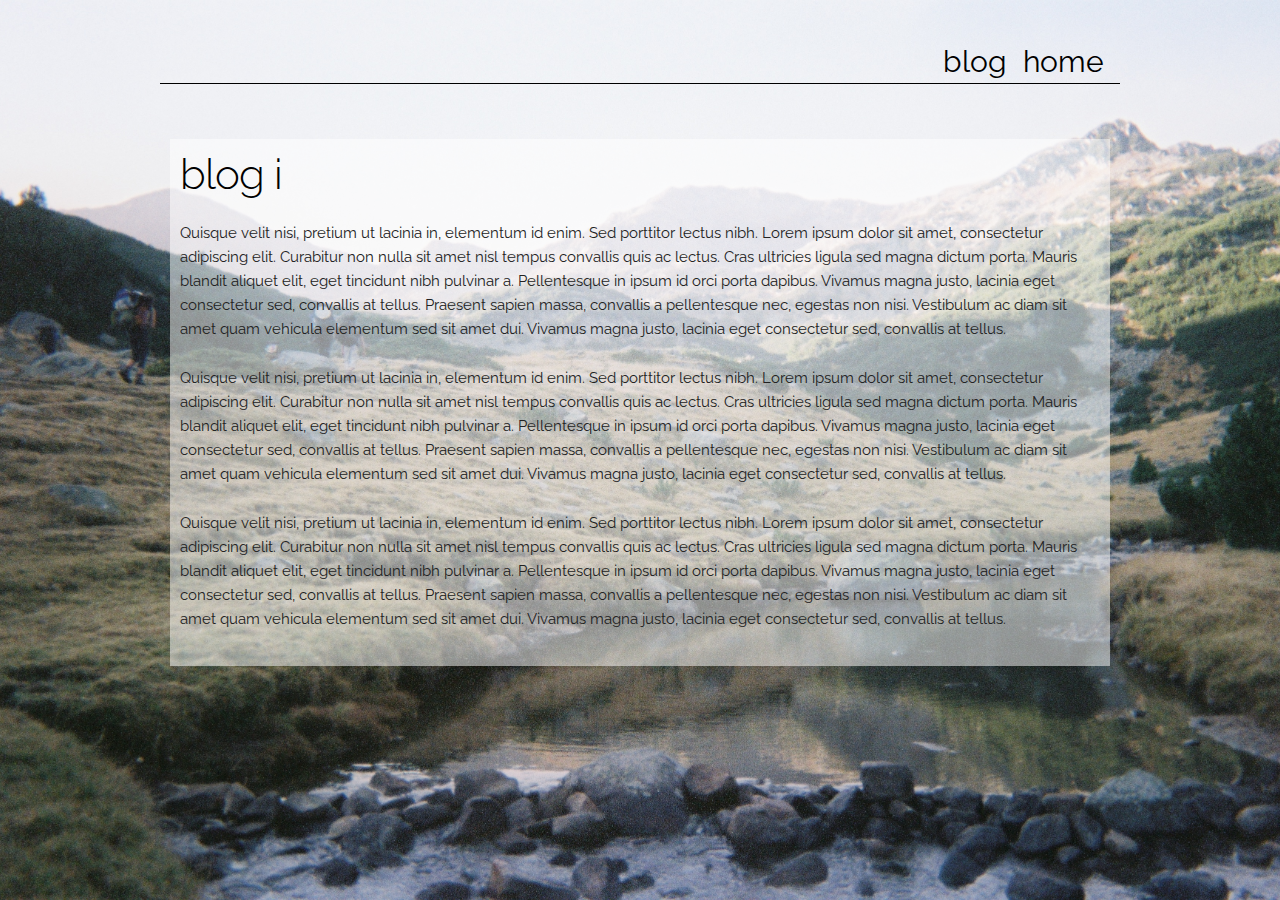
<file: blog/blog-template.html>
<!DOCTYPE html>
<html lang="en">
<head>

  <!-- Basic Page Needs
  –––––––––––––––––––––––––––––––––––––––––––––––––– -->
  <meta charset="utf-8">
  <title>blog</title>
  <meta name="description" content="">
  <meta name="author" content="">

  <!-- Mobile Specific Metas
  –––––––––––––––––––––––––––––––––––––––––––––––––– -->
  <meta name="viewport" content="width=device-width, initial-scale=1">

  <!-- FONT
  –––––––––––––––––––––––––––––––––––––––––––––––––– -->
  <link href="//fonts.googleapis.com/css?family=Raleway:400,300,600" rel="stylesheet" type="text/css">

  <!-- CSS
  –––––––––––––––––––––––––––––––––––––––––––––––––– -->
  <link rel="stylesheet" href="../styles/main.css">
  <link rel="stylesheet" href="../styles/normalize.css">
  <link rel="stylesheet" href="../styles/skeleton.css">


  <!-- Favicon
  –––––––––––––––––––––––––––––––––––––––––––––––––– -->
  <link rel="icon" type="image/png" href="images/favicon.png">

</head>
<body>

  <!-- Primary Page Layout
  –––––––––––––––––––––––––––––––––––––––––––––––––– -->
  <div class="container">
    <div class="row">
      <div class="four.column">
        <ul class="navlist">
          <li><a class="navlink" href="https://rivercrthrs.github.io/">home</a></li>
          <div class="dropdown">
            <li><a id="blogdrop" href="#">blog</a>
              <ul class="dropdown-menu">
                <li><a href="https://rivercrthrs.github.io/blog/c1-reflection-blog.html">experience vs entertainment</a></li>
                <li><a href="https://rivercrthrs.github.io/blog/c1-time-and-habits-blog.html">time + habits + motivation</a></li>
                <li><a href="https://rivercrthrs.github.io/blog/c2-emotional-intelligence.html">emotional intelligence</a></li>
                <li><a href="https://rivercrthrs.github.io/blog/t2-html-css-dom-pt1.html">html + css + dom</a></li>
                <li><a href="https://rivercrthrs.github.io/blog/t2-html-css-dom-pt2.html">grid + responsive webpages</a></li>
                <li><a href="https://rivercrthrs.github.io/blog/t3-design-to-web-blog.html">design + wireframes</a></li>
                <li><a href="https://rivercrthrs.github.io/blog/c3-meditation-process.html">meditation</a></li>
              </ul>
            </li>
          </div>

        </ul>
      </div>
    </div>
  </div>
    <!-- blog
    –––––––––––––––––––––––––––––––––––––––––––––––––– -->
    <div class="container">
        <dif class="ten.column">
        <div class="blog">
          <h2 class="bloghead">blog i</h2>
          <p class="blogtext">Quisque velit nisi, pretium ut lacinia in, elementum id enim. Sed porttitor lectus nibh. Lorem ipsum dolor sit amet, consectetur adipiscing elit. Curabitur non nulla sit amet nisl tempus convallis quis ac lectus. Cras ultricies ligula sed magna dictum porta. Mauris blandit aliquet elit, eget tincidunt nibh pulvinar a. Pellentesque in ipsum id orci porta dapibus. Vivamus magna justo, lacinia eget consectetur sed, convallis at tellus. Praesent sapien massa, convallis a pellentesque nec, egestas non nisi. Vestibulum ac diam sit amet quam vehicula elementum sed sit amet dui. Vivamus magna justo, lacinia eget consectetur sed, convallis at tellus.</p>
          <p class="blogtext">Quisque velit nisi, pretium ut lacinia in, elementum id enim. Sed porttitor lectus nibh. Lorem ipsum dolor sit amet, consectetur adipiscing elit. Curabitur non nulla sit amet nisl tempus convallis quis ac lectus. Cras ultricies ligula sed magna dictum porta. Mauris blandit aliquet elit, eget tincidunt nibh pulvinar a. Pellentesque in ipsum id orci porta dapibus. Vivamus magna justo, lacinia eget consectetur sed, convallis at tellus. Praesent sapien massa, convallis a pellentesque nec, egestas non nisi. Vestibulum ac diam sit amet quam vehicula elementum sed sit amet dui. Vivamus magna justo, lacinia eget consectetur sed, convallis at tellus.</p>
          <p class="blogtext">Quisque velit nisi, pretium ut lacinia in, elementum id enim. Sed porttitor lectus nibh. Lorem ipsum dolor sit amet, consectetur adipiscing elit. Curabitur non nulla sit amet nisl tempus convallis quis ac lectus. Cras ultricies ligula sed magna dictum porta. Mauris blandit aliquet elit, eget tincidunt nibh pulvinar a. Pellentesque in ipsum id orci porta dapibus. Vivamus magna justo, lacinia eget consectetur sed, convallis at tellus. Praesent sapien massa, convallis a pellentesque nec, egestas non nisi. Vestibulum ac diam sit amet quam vehicula elementum sed sit amet dui. Vivamus magna justo, lacinia eget consectetur sed, convallis at tellus.</p>

      </div>
    </div>

    <!-- End Document
    –––––––––––––––––––––––––––––––––––––––––––––––––– -->
  </body>
  </html>
</file>
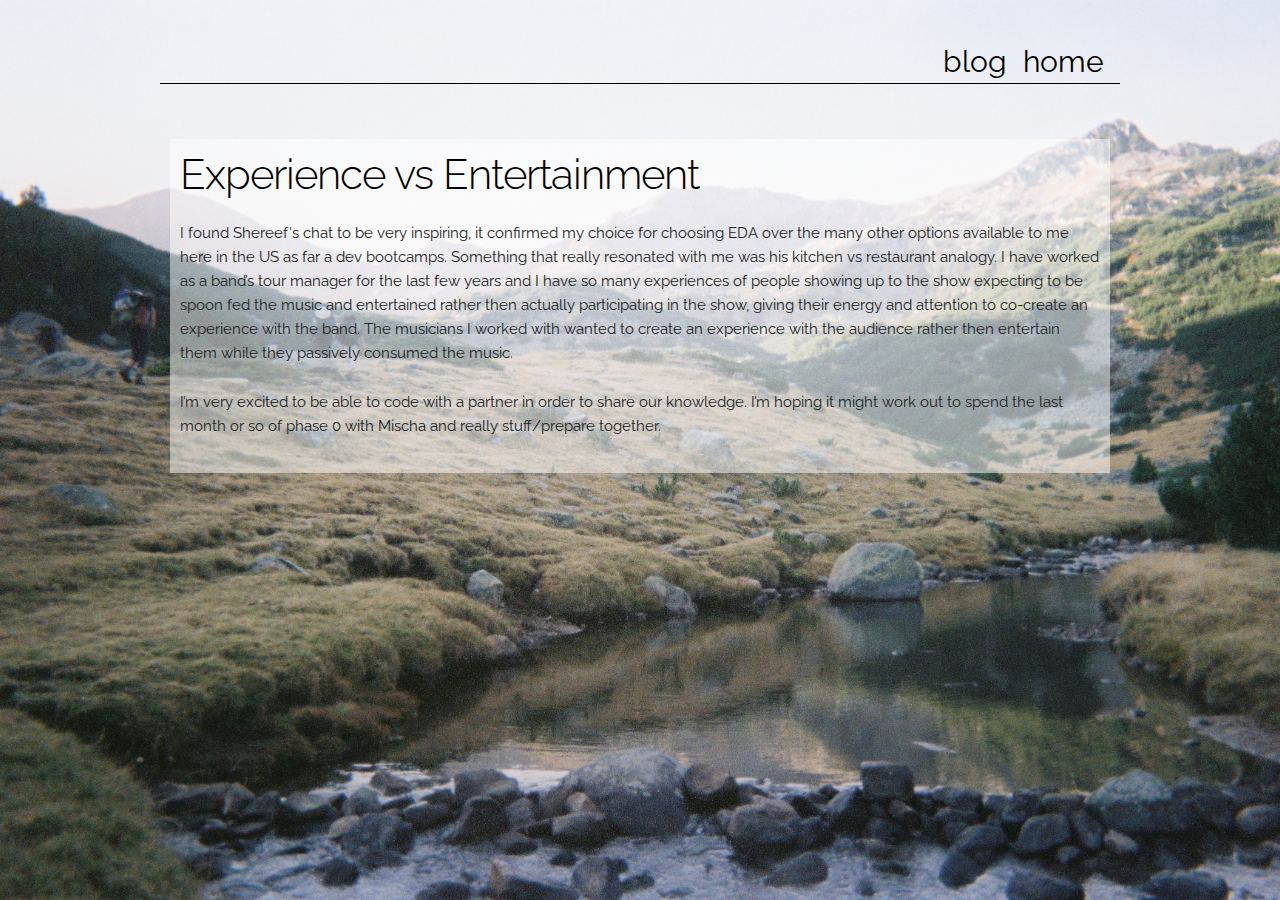
<file: blog/c1-reflection-blog.html>
<!DOCTYPE html>
<html lang="en">
<head>

  <!-- Basic Page Needs
  –––––––––––––––––––––––––––––––––––––––––––––––––– -->
  <meta charset="utf-8">
  <title>Experience vs Entertainment</title>
  <meta name="description" content="">
  <meta name="author" content="">

  <!-- Mobile Specific Metas
  –––––––––––––––––––––––––––––––––––––––––––––––––– -->
  <meta name="viewport" content="width=device-width, initial-scale=1">

  <!-- FONT
  –––––––––––––––––––––––––––––––––––––––––––––––––– -->
  <link href="//fonts.googleapis.com/css?family=Raleway:400,300,600" rel="stylesheet" type="text/css">

  <!-- CSS
  –––––––––––––––––––––––––––––––––––––––––––––––––– -->
  <link rel="stylesheet" href="../styles/main.css">
  <link rel="stylesheet" href="../styles/normalize.css">
  <link rel="stylesheet" href="../styles/skeleton.css">


  <!-- Favicon
  –––––––––––––––––––––––––––––––––––––––––––––––––– -->
  <link rel="icon" type="image/png" href="images/favicon.png">

</head>
<body>

  <!-- Primary Page Layout
  –––––––––––––––––––––––––––––––––––––––––––––––––– -->
  <div class="container">
    <div class="row">
      <div class="four.column">
        <ul class="navlist">
          <li><a class="navlink" href="https://rivercrthrs.github.io/">home</a></li>
          <div class="dropdown">
            <li><a id="blogdrop" href="#">blog</a>
              <ul class="dropdown-menu">
                <li><a href="https://rivercrthrs.github.io/blog/c1-reflection-blog.html">experience vs entertainment</a></li>
                <li><a href="https://rivercrthrs.github.io/blog/c1-time-and-habits-blog.html">time + habits + motivation</a></li>
                <li><a href="https://rivercrthrs.github.io/blog/c2-emotional-intelligence.html">emotional intelligence</a></li>
                <li><a href="https://rivercrthrs.github.io/blog/t2-html-css-dom-pt1.html">html + css + dom</a></li>
                <li><a href="https://rivercrthrs.github.io/blog/t2-html-css-dom-pt2.html">grid + responsive webpages</a></li>
              </ul>
            </li>
          </div>

        </ul>
      </div>
    </div>
  </div>
    <!-- blog
    –––––––––––––––––––––––––––––––––––––––––––––––––– -->
    <div class="container">
        <dif class="ten.column">
        <div class="blog">
          <h2 class="bloghead">Experience vs Entertainment</h2>
          <p>I found Shereef's chat to be very inspiring, it confirmed my choice for choosing EDA over the many other options available to me here in the US as far a dev bootcamps. Something that really resonated with me was his kitchen vs restaurant analogy. I have worked as a band’s tour manager for the last few years and I have so many experiences of people showing up to the show expecting to be spoon fed the music and entertained rather then actually participating in the show, giving their energy and attention to co-create an experience with the band. The musicians I worked with wanted to create an experience with the audience rather then entertain them while they passively consumed the music.</p>
          <p>I’m very excited to be able to code with a partner in order to share our knowledge. I’m hoping it might work out to spend the last month or so of phase 0 with Mischa and really stuff/prepare together.</p>
      </div>
    </div>

    <!-- End Document
    –––––––––––––––––––––––––––––––––––––––––––––––––– -->
  </body>
  </html>
</file>
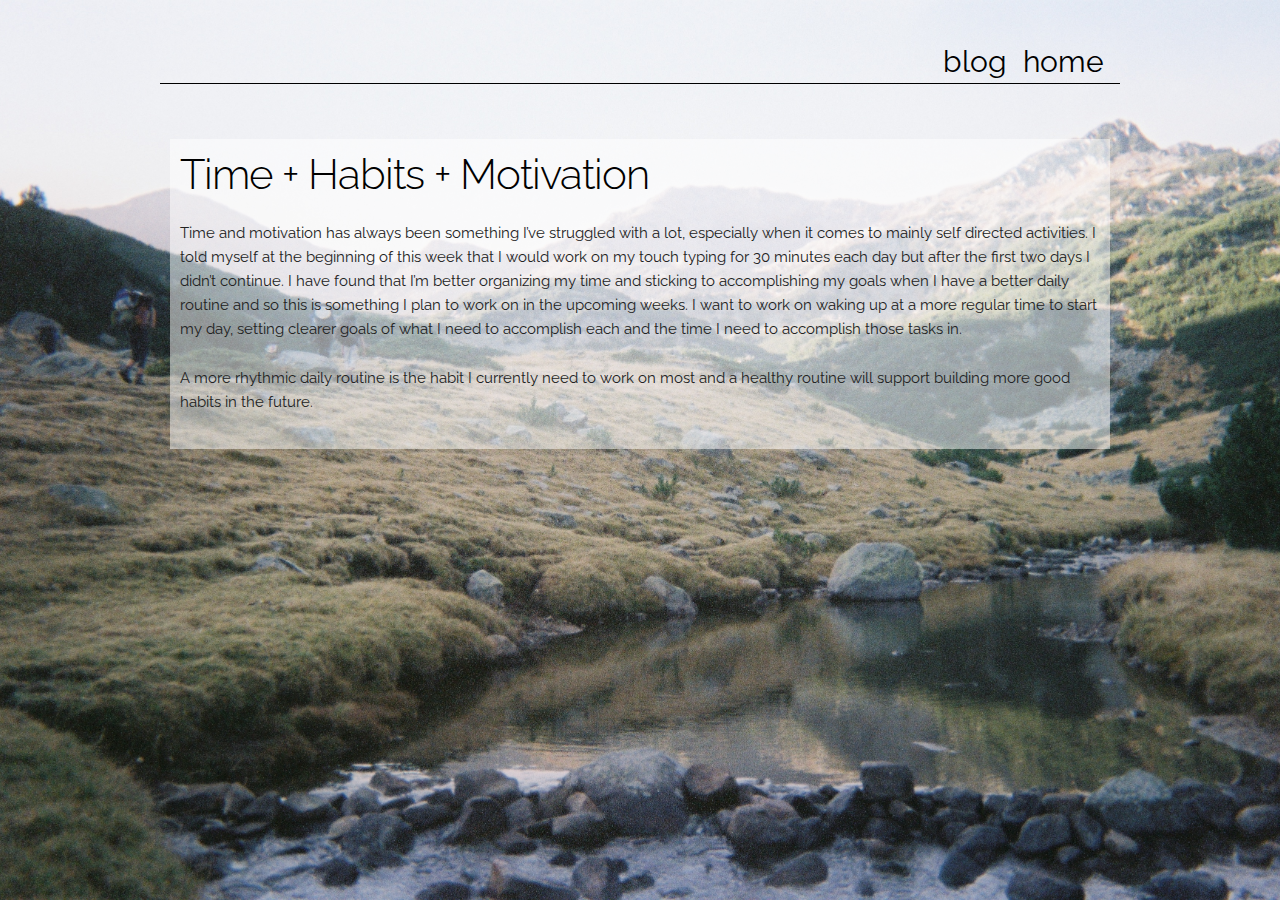
<file: blog/c1-time-and-habits-blog.html>
<!DOCTYPE html>
<html lang="en">
<head>

  <!-- Basic Page Needs
  –––––––––––––––––––––––––––––––––––––––––––––––––– -->
  <meta charset="utf-8">
  <title>Time + Habits + Motivation</title>
  <meta name="description" content="">
  <meta name="author" content="">

  <!-- Mobile Specific Metas
  –––––––––––––––––––––––––––––––––––––––––––––––––– -->
  <meta name="viewport" content="width=device-width, initial-scale=1">

  <!-- FONT
  –––––––––––––––––––––––––––––––––––––––––––––––––– -->
  <link href="//fonts.googleapis.com/css?family=Raleway:400,300,600" rel="stylesheet" type="text/css">

  <!-- CSS
  –––––––––––––––––––––––––––––––––––––––––––––––––– -->
  <link rel="stylesheet" href="../styles/main.css">
  <link rel="stylesheet" href="../styles/normalize.css">
  <link rel="stylesheet" href="../styles/skeleton.css">


  <!-- Favicon
  –––––––––––––––––––––––––––––––––––––––––––––––––– -->
  <link rel="icon" type="image/png" href="images/favicon.png">

</head>
<body>

  <!-- Primary Page Layout
  –––––––––––––––––––––––––––––––––––––––––––––––––– -->
  <div class="container">
    <div class="row">
      <div class="four.column">
        <ul class="navlist">
          <li><a class="navlink" href="https://rivercrthrs.github.io/">home</a></li>
          <div class="dropdown">
            <li><a id="blogdrop" href="#">blog</a>
              <ul class="dropdown-menu">
                <li><a href="https://rivercrthrs.github.io/blog/c1-reflection-blog.html">experience vs entertainment</a></li>
                <li><a href="https://rivercrthrs.github.io/blog/c1-time-and-habits-blog.html">time + habits + motivation</a></li>
                <li><a href="https://rivercrthrs.github.io/blog/c2-emotional-intelligence.html">emotional intelligence</a></li>
                <li><a href="https://rivercrthrs.github.io/blog/t2-html-css-dom-pt1.html">html + css + dom</a></li>
                <li><a href="https://rivercrthrs.github.io/blog/t2-html-css-dom-pt2.html">grid + responsive webpages</a></li>
              </ul>
            </li>
          </div>

        </ul>
      </div>
    </div>
  </div>
    <!-- blog
    –––––––––––––––––––––––––––––––––––––––––––––––––– -->
    <div class="container">
        <dif class="ten.column">
        <div class="blog">
          <h2 class="bloghead">Time + Habits + Motivation</h2>
          <p>Time and motivation has always been something I’ve struggled with a lot, especially when it comes to mainly self directed activities. I told myself at the beginning of this week that I would work on my touch typing for 30 minutes each day but after the first two days I didn’t continue. I have found that I’m better organizing my time and sticking to accomplishing my goals when I have a better daily routine and so this is something I plan to work on in the upcoming weeks. I want to work on waking up at a more regular time to start my day, setting clearer goals of what I need to accomplish each and the time I need to accomplish those tasks in. </p>
          <p>A more rhythmic daily routine is the habit I currently need to work on most and a healthy routine will support building more good habits in the future. </p>

      </div>
    </div>

    <!-- End Document
    –––––––––––––––––––––––––––––––––––––––––––––––––– -->
  </body>
  </html>
</file>
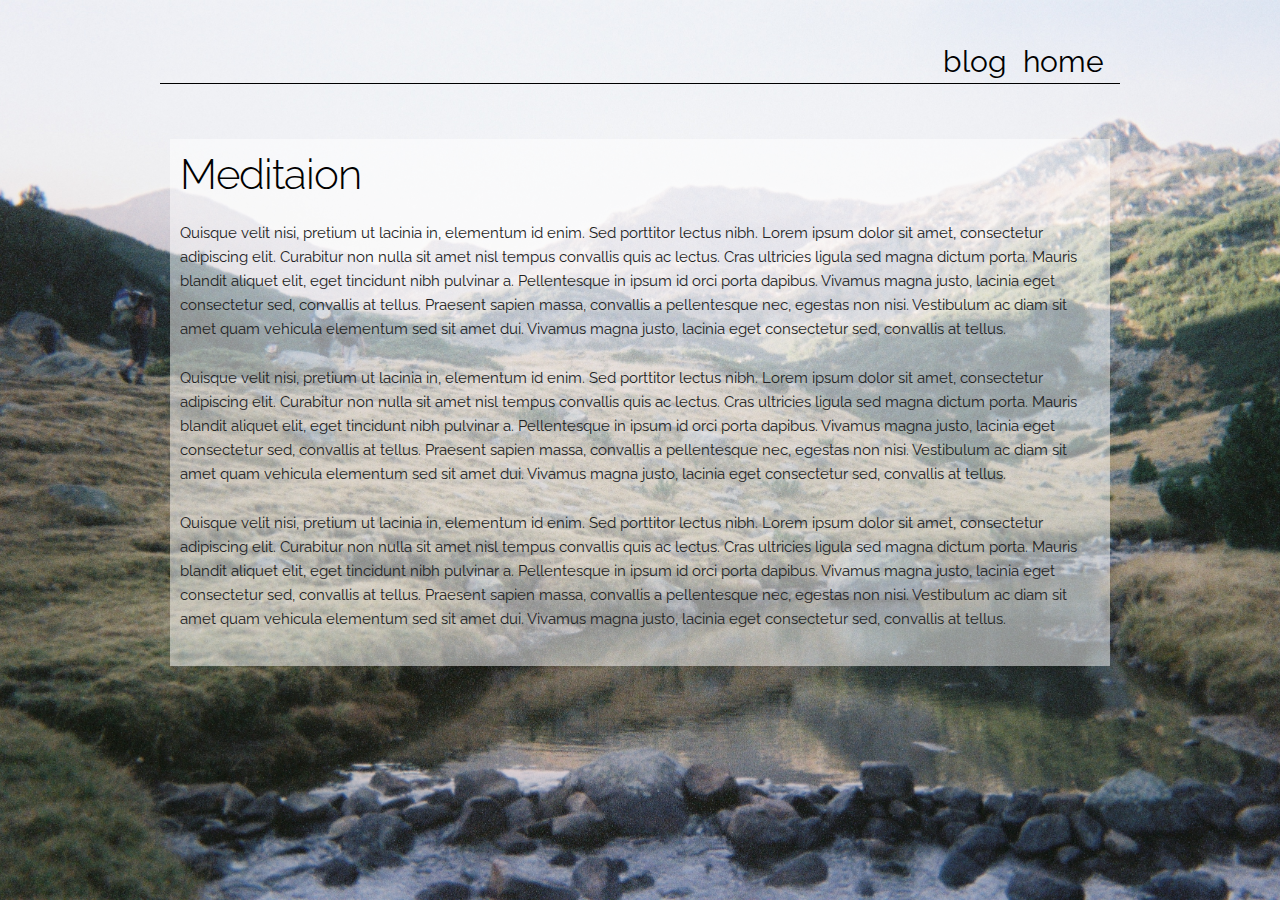
<file: blog/c3-meditation-process.html>
<!DOCTYPE html>
<html lang="en">
<head>

  <!-- Basic Page Needs
  –––––––––––––––––––––––––––––––––––––––––––––––––– -->
  <meta charset="utf-8">
  <title>meditation</title>
  <meta name="description" content="">
  <meta name="author" content="">

  <!-- Mobile Specific Metas
  –––––––––––––––––––––––––––––––––––––––––––––––––– -->
  <meta name="viewport" content="width=device-width, initial-scale=1">

  <!-- FONT
  –––––––––––––––––––––––––––––––––––––––––––––––––– -->
  <link href="//fonts.googleapis.com/css?family=Raleway:400,300,600" rel="stylesheet" type="text/css">

  <!-- CSS
  –––––––––––––––––––––––––––––––––––––––––––––––––– -->
  <link rel="stylesheet" href="../styles/main.css">
  <link rel="stylesheet" href="../styles/normalize.css">
  <link rel="stylesheet" href="../styles/skeleton.css">


  <!-- Favicon
  –––––––––––––––––––––––––––––––––––––––––––––––––– -->
  <link rel="icon" type="image/png" href="images/favicon.png">

</head>
<body>

  <!-- Primary Page Layout
  –––––––––––––––––––––––––––––––––––––––––––––––––– -->
  <div class="container">
    <div class="row">
      <div class="four.column">
        <ul class="navlist">
          <li><a class="navlink" href="https://rivercrthrs.github.io/">home</a></li>
          <div class="dropdown">
            <li><a id="blogdrop" href="#">blog</a>
              <ul class="dropdown-menu">
                <li><a href="https://rivercrthrs.github.io/blog/c1-reflection-blog.html">experience vs entertainment</a></li>
                <li><a href="https://rivercrthrs.github.io/blog/c1-time-and-habits-blog.html">time + habits + motivation</a></li>
                <li><a href="https://rivercrthrs.github.io/blog/c2-emotional-intelligence.html">emotional intelligence</a></li>
                <li><a href="https://rivercrthrs.github.io/blog/t2-html-css-dom-pt1.html">html + css + dom</a></li>
                <li><a href="https://rivercrthrs.github.io/blog/t2-html-css-dom-pt2.html">grid + responsive webpages</a></li>
                <li><a href="https://rivercrthrs.github.io/blog/t3-design-to-web-blog.html">design + wireframes</a></li>
                <li><a href="https://rivercrthrs.github.io/blog/c3-meditation-process.html">meditation</a></li>
              </ul>
            </li>
          </div>

        </ul>
      </div>
    </div>
  </div>
    <!-- blog
    –––––––––––––––––––––––––––––––––––––––––––––––––– -->
    <div class="container">
        <dif class="ten.column">
        <div class="blog">
          <h2 class="bloghead">Meditaion</h2>
          <p class="blogtext">Quisque velit nisi, pretium ut lacinia in, elementum id enim. Sed porttitor lectus nibh. Lorem ipsum dolor sit amet, consectetur adipiscing elit. Curabitur non nulla sit amet nisl tempus convallis quis ac lectus. Cras ultricies ligula sed magna dictum porta. Mauris blandit aliquet elit, eget tincidunt nibh pulvinar a. Pellentesque in ipsum id orci porta dapibus. Vivamus magna justo, lacinia eget consectetur sed, convallis at tellus. Praesent sapien massa, convallis a pellentesque nec, egestas non nisi. Vestibulum ac diam sit amet quam vehicula elementum sed sit amet dui. Vivamus magna justo, lacinia eget consectetur sed, convallis at tellus.</p>
          <p class="blogtext">Quisque velit nisi, pretium ut lacinia in, elementum id enim. Sed porttitor lectus nibh. Lorem ipsum dolor sit amet, consectetur adipiscing elit. Curabitur non nulla sit amet nisl tempus convallis quis ac lectus. Cras ultricies ligula sed magna dictum porta. Mauris blandit aliquet elit, eget tincidunt nibh pulvinar a. Pellentesque in ipsum id orci porta dapibus. Vivamus magna justo, lacinia eget consectetur sed, convallis at tellus. Praesent sapien massa, convallis a pellentesque nec, egestas non nisi. Vestibulum ac diam sit amet quam vehicula elementum sed sit amet dui. Vivamus magna justo, lacinia eget consectetur sed, convallis at tellus.</p>
          <p class="blogtext">Quisque velit nisi, pretium ut lacinia in, elementum id enim. Sed porttitor lectus nibh. Lorem ipsum dolor sit amet, consectetur adipiscing elit. Curabitur non nulla sit amet nisl tempus convallis quis ac lectus. Cras ultricies ligula sed magna dictum porta. Mauris blandit aliquet elit, eget tincidunt nibh pulvinar a. Pellentesque in ipsum id orci porta dapibus. Vivamus magna justo, lacinia eget consectetur sed, convallis at tellus. Praesent sapien massa, convallis a pellentesque nec, egestas non nisi. Vestibulum ac diam sit amet quam vehicula elementum sed sit amet dui. Vivamus magna justo, lacinia eget consectetur sed, convallis at tellus.</p>

      </div>
    </div>

    <!-- End Document
    –––––––––––––––––––––––––––––––––––––––––––––––––– -->
  </body>
  </html>
</file>
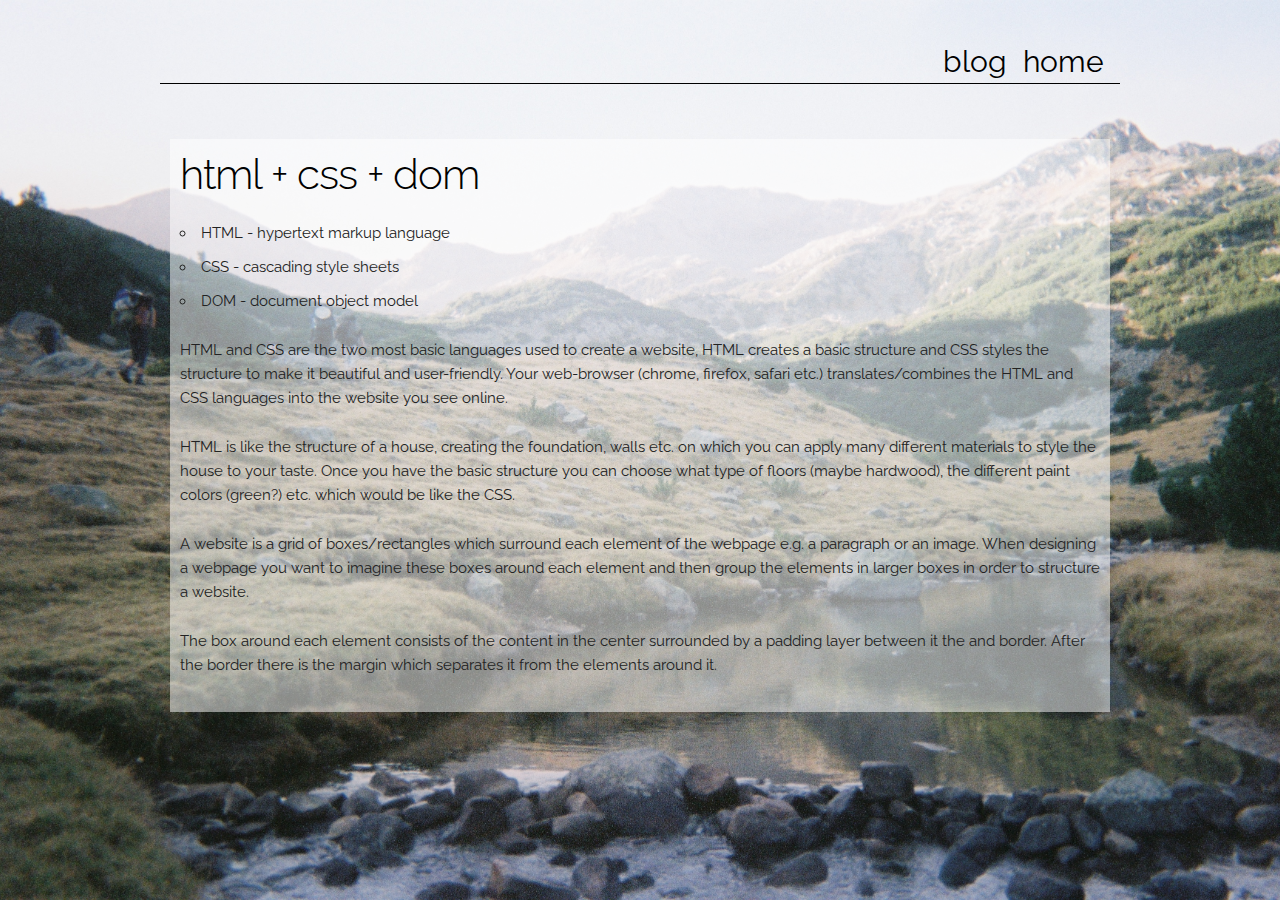
<file: blog/t2-html-css-dom-p1.html>
<!DOCTYPE html>
<html lang="en">
<head>

  <!-- Basic Page Needs
  –––––––––––––––––––––––––––––––––––––––––––––––––– -->
  <meta charset="utf-8">
  <title>blog</title>
  <meta name="description" content="">
  <meta name="author" content="">

  <!-- Mobile Specific Metas
  –––––––––––––––––––––––––––––––––––––––––––––––––– -->
  <meta name="viewport" content="width=device-width, initial-scale=1">

  <!-- FONT
  –––––––––––––––––––––––––––––––––––––––––––––––––– -->
  <link href="//fonts.googleapis.com/css?family=Raleway:400,300,600" rel="stylesheet" type="text/css">

  <!-- CSS
  –––––––––––––––––––––––––––––––––––––––––––––––––– -->
  <link rel="stylesheet" href="../styles/main.css">
  <link rel="stylesheet" href="../styles/normalize.css">
  <link rel="stylesheet" href="../styles/skeleton.css">


  <!-- Favicon
  –––––––––––––––––––––––––––––––––––––––––––––––––– -->
  <link rel="icon" type="image/png" href="images/favicon.png">

</head>
<body>

  <!-- Primary Page Layout
  –––––––––––––––––––––––––––––––––––––––––––––––––– -->
  <div class="container">
    <div class="row">
      <div class="four.column">
        <ul class="navlist">
          <li><a class="navlink" href="https://rivercrthrs.github.io/">home</a></li>
          <div class="dropdown">
            <li><a id="blogdrop" href="#">blog</a>
              <ul class="dropdown-menu">
                <li><a href="https://rivercrthrs.github.io/blog/c1-reflection-blog.html">experience vs entertainment</a></li>
                <li><a href="https://rivercrthrs.github.io/blog/c1-time-and-habits-blog.html">time + habits + motivation</a></li>
                <li><a href="https://rivercrthrs.github.io/blog/c2-emotional-intelligence.html">emotional intelligence</a></li>
                <li><a href="https://rivercrthrs.github.io/blog/t2-html-css-dom-pt1.html">html + css + dom</a></li>
                <li><a href="https://rivercrthrs.github.io/blog/t2-html-css-dom-pt2.html">grid + responsive webpages</a></li>
              </ul>
            </li>
          </div>

        </ul>
      </div>
    </div>
  </div>
    <!-- blog
    –––––––––––––––––––––––––––––––––––––––––––––––––– -->
    <div class="container">
        <dif class="ten.column">
        <div class="blog">
          <h2 class="bloghead">html + css + dom</h2>

          <ul>
            <li>HTML - hypertext markup language</li>
            <li>CSS - cascading style sheets</li>
            <li>DOM - document object model</li>
          </ul>
          <p>HTML and CSS are the two most basic languages used to create a website, HTML creates a basic structure and CSS styles the structure to make it beautiful and user-friendly. Your web-browser (chrome, firefox, safari etc.) translates/combines the HTML and CSS languages into the website you see online. </p>
          <p>HTML is like the structure of a house, creating the foundation, walls etc. on which you can apply many different materials to style the house to your taste. Once you have the basic structure you can choose what type of floors (maybe hardwood), the different paint colors (green?) etc. which would be like the CSS.</p>
          <p>A website is a grid of boxes/rectangles which surround each element of the webpage e.g. a paragraph or an image. When designing a webpage you want to imagine these boxes around each element and then group the elements in larger boxes in order to structure a website.</p>
          <p>The box around each element consists of the content in the center surrounded by a padding layer between it the and border. After the border there is the margin which separates it from the elements around it. </p>

      </div>
    </div>

    <!-- End Document
    –––––––––––––––––––––––––––––––––––––––––––––––––– -->
  </body>
  </html>
</file>
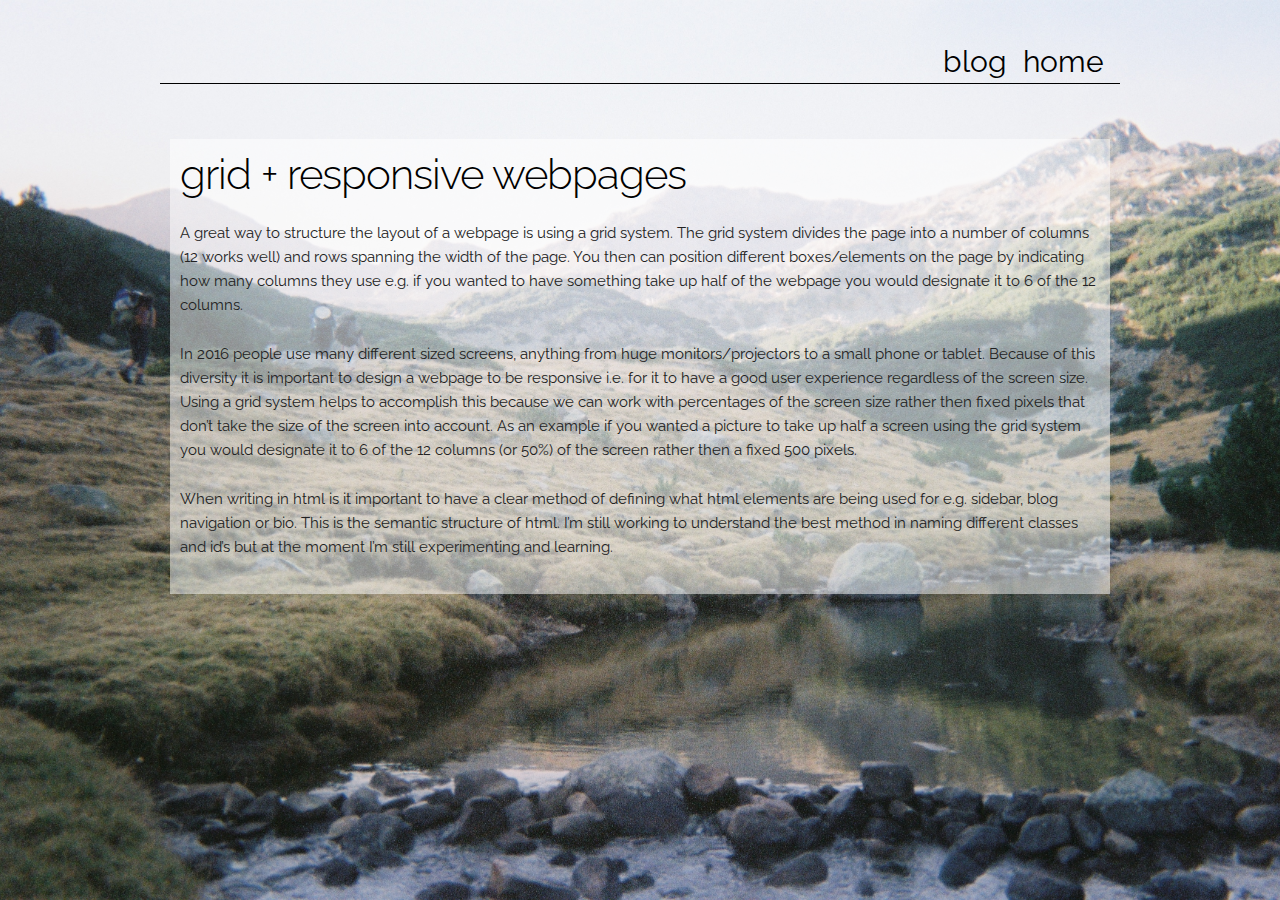
<file: blog/t2-html-css-dom-p2.html>
<!DOCTYPE html>
<html lang="en">
<head>

  <!-- Basic Page Needs
  –––––––––––––––––––––––––––––––––––––––––––––––––– -->
  <meta charset="utf-8">
  <title>grid + responsive webpages</title>
  <meta name="description" content="">
  <meta name="author" content="">

  <!-- Mobile Specific Metas
  –––––––––––––––––––––––––––––––––––––––––––––––––– -->
  <meta name="viewport" content="width=device-width, initial-scale=1">

  <!-- FONT
  –––––––––––––––––––––––––––––––––––––––––––––––––– -->
  <link href="//fonts.googleapis.com/css?family=Raleway:400,300,600" rel="stylesheet" type="text/css">

  <!-- CSS
  –––––––––––––––––––––––––––––––––––––––––––––––––– -->
  <link rel="stylesheet" href="../styles/main.css">
  <link rel="stylesheet" href="../styles/normalize.css">
  <link rel="stylesheet" href="../styles/skeleton.css">


  <!-- Favicon
  –––––––––––––––––––––––––––––––––––––––––––––––––– -->
  <link rel="icon" type="image/png" href="images/favicon.png">

</head>
<body>

  <!-- Primary Page Layout
  –––––––––––––––––––––––––––––––––––––––––––––––––– -->
  <div class="container">
    <div class="row">
      <div class="four.column">
        <ul class="navlist">
          <li><a class="navlink" href="https://rivercrthrs.github.io/">home</a></li>
          <div class="dropdown">
            <li><a id="blogdrop" href="#">blog</a>
              <ul class="dropdown-menu">
                <li><a href="https://rivercrthrs.github.io/blog/c1-reflection-blog.html">experience vs entertainment</a></li>
                <li><a href="https://rivercrthrs.github.io/blog/c1-time-and-habits-blog.html">time + habits + motivation</a></li>
                <li><a href="https://rivercrthrs.github.io/blog/c2-emotional-intelligence.html">emotional intelligence</a></li>
                <li><a href="https://rivercrthrs.github.io/blog/t2-html-css-dom-pt1.html">html + css + dom</a></li>
                <li><a href="https://rivercrthrs.github.io/blog/t2-html-css-dom-pt2.html">grid + responsive webpages</a></li>
              </ul>
            </li>
          </div>

        </ul>
      </div>
    </div>
  </div>
    <!-- blog
    –––––––––––––––––––––––––––––––––––––––––––––––––– -->
    <div class="container">
        <dif class="ten.column">
        <div class="blog">
          <h2 class="bloghead">grid + responsive webpages</h2>
          <p>A great way to structure the layout of a webpage is using a grid system. The grid system divides the page into a number of columns (12 works well) and rows spanning the width of the page. You then can position different boxes/elements on the page by indicating how many columns they use e.g. if you wanted to have something take up half of the webpage you would designate it to 6 of the 12 columns.</p>
          <p>In 2016 people use many different sized screens, anything from huge monitors/projectors to a small phone or tablet. Because of this diversity it is important to design a webpage to be responsive i.e. for it to have a good user experience regardless of the screen size. Using a grid system helps to accomplish this because we can work with percentages of the screen size rather then fixed pixels that don’t take the size of the screen into account. As an example if you wanted a picture to take up half a screen using the grid system you would designate it to 6 of the 12 columns (or 50%) of the screen rather then a fixed 500 pixels.</p>
          <p>When writing in html is it important to have a clear method of defining what html elements are being used for e.g. sidebar, blog navigation or bio. This is the semantic structure of html. I’m still working to understand the best method in naming different classes and id’s but at the moment I’m still experimenting and learning.</p>

      </div>
    </div>

    <!-- End Document
    –––––––––––––––––––––––––––––––––––––––––––––––––– -->
  </body>
  </html>
</file>
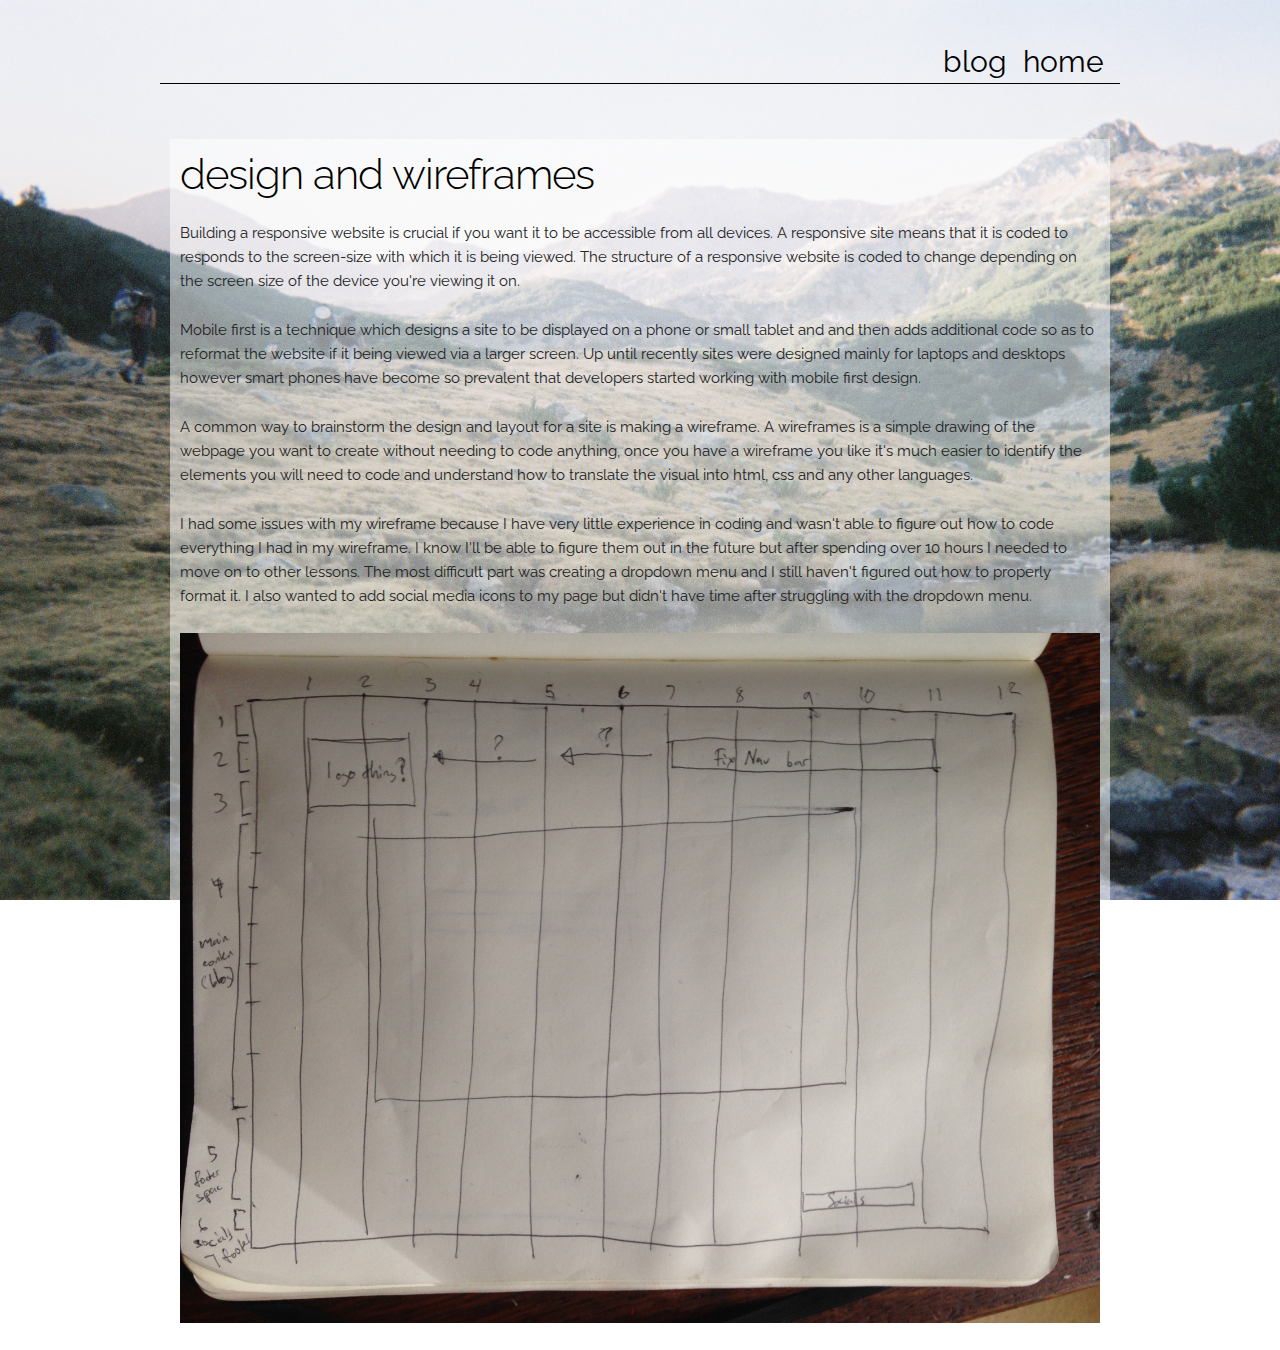
<file: blog/t3-design-to-web-blog.html>
<!DOCTYPE html>
<html lang="en">

<head>

    <!-- Basic Page Needs
  –––––––––––––––––––––––––––––––––––––––––––––––––– -->
    <meta charset="utf-8">
    <title>blog</title>
    <meta name="description" content="">
    <meta name="author" content="">

    <!-- Mobile Specific Metas
  –––––––––––––––––––––––––––––––––––––––––––––––––– -->
    <meta name="viewport" content="width=device-width, initial-scale=1">

    <!-- FONT
  –––––––––––––––––––––––––––––––––––––––––––––––––– -->
    <link href="//fonts.googleapis.com/css?family=Raleway:400,300,600" rel="stylesheet" type="text/css">

    <!-- CSS
  –––––––––––––––––––––––––––––––––––––––––––––––––– -->
    <link rel="stylesheet" href="../styles/main.css">
    <link rel="stylesheet" href="../styles/normalize.css">
    <link rel="stylesheet" href="../styles/skeleton.css">


    <!-- Favicon
  –––––––––––––––––––––––––––––––––––––––––––––––––– -->
    <link rel="icon" type="image/png" href="images/favicon.png">

</head>

<body>

    <!-- Primary Page Layout
  –––––––––––––––––––––––––––––––––––––––––––––––––– -->
    <div class="container">
        <div class="row">
            <div class="four.column">
                <ul class="navlist">
                    <li><a class="navlink" href="https://rivercrthrs.github.io/">home</a></li>
                    <div class="dropdown">
                        <li><a id="blogdrop" href="#">blog</a>
                            <ul class="dropdown-menu">
                              <li><a href="https://rivercrthrs.github.io/blog/c1-reflection-blog.html">experience vs entertainment</a></li>
                              <li><a href="https://rivercrthrs.github.io/blog/c1-time-and-habits-blog.html">time + habits + motivation</a></li>
                              <li><a href="https://rivercrthrs.github.io/blog/c2-emotional-intelligence.html">emotional intelligence</a></li>
                              <li><a href="https://rivercrthrs.github.io/blog/t2-html-css-dom-pt1.html">html + css + dom</a></li>
                              <li><a href="https://rivercrthrs.github.io/blog/t2-html-css-dom-pt2.html">grid + responsive webpages</a></li>
                              <li><a href="https://rivercrthrs.github.io/blog/t3-design-to-web-blog.html">design + wireframes</a></li>
                              <li><a href="https://rivercrthrs.github.io/blog/c3-meditation-process.html">meditation</a></li>
                            </ul>
                        </li>
                    </div>

                </ul>
            </div>
        </div>
    </div>
    <!-- blog
    –––––––––––––––––––––––––––––––––––––––––––––––––– -->
    <div class="container">
        <dif class="ten.column">
            <div class="blog">
                <h2 class="bloghead">design and wireframes</h2>
                <p>Building a responsive website is crucial if you want it to be accessible from all devices. A responsive site means that it is coded to responds to the screen-size with which it is being viewed. The structure of a responsive website is
                    coded to change depending on the screen size of the device you're viewing it on.</p>
                <p>Mobile first is a technique which designs a site to be displayed on a phone or small tablet and and then adds additional code so as to reformat the website if it being viewed via a larger screen. Up until recently sites were designed mainly
                    for laptops and desktops however smart phones have become so prevalent that developers started working with mobile first design.</p>
                <p>A common way to brainstorm the design and layout for a site is making a wireframe. A wireframes is a simple drawing of the webpage you want to create without needing to code anything, once you have a wireframe you like it's much easier
                    to identify the elements you will need to code and understand how to translate the visual into html, css and any other languages.</p>
                <p> I had some issues with my wireframe because I have very little experience in coding and wasn't able to figure out how to code everything I had in my wireframe. I know I'll be able to figure them out in the future but after spending over
                    10 hours I needed to move on to other lessons. The most difficult part was creating a dropdown menu and I still haven't figured out how to properly format it. I also wanted to add social media icons to my page but didn't have time
                    after struggling with the dropdown menu.</p>
                <img src="../images/wireframe-index-page-desktop.jpg" class="wireframe-image"/>
            </div>
    </div>

    <!-- End Document
    –––––––––––––––––––––––––––––––––––––––––––––––––– -->
</body>

</html>
</file>
<file: styles/main.css>
.row {
  height: 45px;
  border-bottom: solid black 1px;
  margin-bottom: 45px;

}

ul.navlist {
  margin-left: 26%;
  margin-top: 2.5em;

}
ul.navlist li{
  list-style: none;
  text-align: center;
  text-decoration: none;
  float: right;
  display: inline-block;
  height: auto;
  padding-right: 16px;
}
ul.navlink li a {
  color: white;
  font-size: 2em

}
a.navlink {
  display: inline-block;
  color: black;
}
.navlist a {
  text-decoration: none;
  font-size: 2em

}
.navlist a:hover {
  text-decoration: none;
  color: #FFC720
}
.row {
  display: block;
}
a {
  display: block;
  color: white;

  }

body {
background-image: url(../images/background.jpg);
background-position: center center;
background-repeat: no-repeat;
background-attachment: fixed;
background-size: cover;
}

/* Dropdown*/
.dropdown { /** Make it fit tightly around it's children */
    display: inline;
    list-style: none;
    text-align: left;
    text-decoration: none;
    height: auto;
    position: static;
}
.dropdown-menu {
  display: inline;
  float: left;
  margin-right: inherit;

}
.dropdown .dropdown-menu {
    position: fixed;
    display: none;

    list-style: none;


}
.dropdown:hover .dropdown-menu {
    display: inline-block;;
    color: #FFC720;
}
#blogdrop  {
    color: black;
    border: none;
    margin: 0;
    font-size: 2em;
    text-align: center;
}
.dropdown a {
    text-decoration: none;
    color: black;
    font-size: 1em;
}
.dropdown a:hover {
    color: #FFC720;
}

/*-------------Blog------*/

.blog {
  background:rgba(255,255,255, 0.5);
  padding: 10px;
  margin: 10px;
  margin-top: 10px;
}
.bloghead {
  color: black
}
.blogtext p {
  color: black
}
.wireframe-image {
  max-width: 100%;
}
</file>
<file: styles/skeleton.css>
/*
* Skeleton V2.0.4
* Copyright 2014, Dave Gamache
* www.getskeleton.com
* Free to use under the MIT license.
* http://www.opensource.org/licenses/mit-license.php
* 12/29/2014
*/


/* Table of contents
––––––––––––––––––––––––––––––––––––––––––––––––––
- Grid
- Base Styles
- Typography
- Links
- Buttons
- Forms
- Lists
- Code
- Tables
- Spacing
- Utilities
- Clearing
- Media Queries
*/


/* Grid
–––––––––––––––––––––––––––––––––––––––––––––––––– */
.container {
  position: relative;
  width: 100%;
  max-width: 960px;
  margin: 0 auto;
  padding: 0 20px;
  box-sizing: border-box; }
.column,
.columns {
  width: 100%;
  float: left;
  box-sizing: border-box; }

/* For devices larger than 400px */
@media (min-width: 400px) {
  .container {
    width: 85%;
    padding: 0; }
}

/* For devices larger than 550px */
@media (min-width: 550px) {
  .container {
    width: 80%; }
  .column,
  .columns {
    margin-left: 4%; }
  .column:first-child,
  .columns:first-child {
    margin-left: 0; }

  .one.column,
  .one.columns                    { width: 4.66666666667%; }
  .two.columns                    { width: 13.3333333333%; }
  .three.columns                  { width: 22%;            }
  .four.columns                   { width: 30.6666666667%; }
  .five.columns                   { width: 39.3333333333%; }
  .six.columns                    { width: 48%;            }
  .seven.columns                  { width: 56.6666666667%; }
  .eight.columns                  { width: 65.3333333333%; }
  .nine.columns                   { width: 74.0%;          }
  .ten.columns                    { width: 82.6666666667%; }
  .eleven.columns                 { width: 91.3333333333%; }
  .twelve.columns                 { width: 100%; margin-left: 0; }

  .one-third.column               { width: 30.6666666667%; }
  .two-thirds.column              { width: 65.3333333333%; }

  .one-half.column                { width: 48%; }

  /* Offsets */
  .offset-by-one.column,
  .offset-by-one.columns          { margin-left: 8.66666666667%; }
  .offset-by-two.column,
  .offset-by-two.columns          { margin-left: 17.3333333333%; }
  .offset-by-three.column,
  .offset-by-three.columns        { margin-left: 26%;            }
  .offset-by-four.column,
  .offset-by-four.columns         { margin-left: 34.6666666667%; }
  .offset-by-five.column,
  .offset-by-five.columns         { margin-left: 43.3333333333%; }
  .offset-by-six.column,
  .offset-by-six.columns          { margin-left: 52%;            }
  .offset-by-seven.column,
  .offset-by-seven.columns        { margin-left: 60.6666666667%; }
  .offset-by-eight.column,
  .offset-by-eight.columns        { margin-left: 69.3333333333%; }
  .offset-by-nine.column,
  .offset-by-nine.columns         { margin-left: 78.0%;          }
  .offset-by-ten.column,
  .offset-by-ten.columns          { margin-left: 86.6666666667%; }
  .offset-by-eleven.column,
  .offset-by-eleven.columns       { margin-left: 95.3333333333%; }

  .offset-by-one-third.column,
  .offset-by-one-third.columns    { margin-left: 34.6666666667%; }
  .offset-by-two-thirds.column,
  .offset-by-two-thirds.columns   { margin-left: 69.3333333333%; }

  .offset-by-one-half.column,
  .offset-by-one-half.columns     { margin-left: 52%; }

}


/* Base Styles
–––––––––––––––––––––––––––––––––––––––––––––––––– */
/* NOTE
html is set to 62.5% so that all the REM measurements throughout Skeleton
are based on 10px sizing. So basically 1.5rem = 15px :) */
html {
  font-size: 62.5%; }
body {
  font-size: 1.5em; /* currently ems cause chrome bug misinterpreting rems on body element */
  line-height: 1.6;
  font-weight: 400;
  font-family: "Raleway", "HelveticaNeue", "Helvetica Neue", Helvetica, Arial, sans-serif;
  color: #222; }


/* Typography
–––––––––––––––––––––––––––––––––––––––––––––––––– */
h1, h2, h3, h4, h5, h6 {
  margin-top: 0;
  margin-bottom: 2rem;
  font-weight: 300; }
h1 { font-size: 4.0rem; line-height: 1.2;  letter-spacing: -.1rem;}
h2 { font-size: 3.6rem; line-height: 1.25; letter-spacing: -.1rem; }
h3 { font-size: 3.0rem; line-height: 1.3;  letter-spacing: -.1rem; }
h4 { font-size: 2.4rem; line-height: 1.35; letter-spacing: -.08rem; }
h5 { font-size: 1.8rem; line-height: 1.5;  letter-spacing: -.05rem; }
h6 { font-size: 1.5rem; line-height: 1.6;  letter-spacing: 0; }

/* Larger than phablet */
@media (min-width: 550px) {
  h1 { font-size: 5.0rem; }
  h2 { font-size: 4.2rem; }
  h3 { font-size: 3.6rem; }
  h4 { font-size: 3.0rem; }
  h5 { font-size: 2.4rem; }
  h6 { font-size: 1.5rem; }
}

p {
  margin-top: 0; }


/* Links
–––––––––––––––––––––––––––––––––––––––––––––––––– */
a {
  color: #1EAEDB; }
a:hover {
  color: #0FA0CE; }


/* Buttons
–––––––––––––––––––––––––––––––––––––––––––––––––– */
.button,
button,
input[type="submit"],
input[type="reset"],
input[type="button"] {
  display: inline-block;
  height: 38px;
  padding: 0 30px;
  color: #555;
  text-align: center;
  font-size: 11px;
  font-weight: 600;
  line-height: 38px;
  letter-spacing: .1rem;
  text-transform: uppercase;
  text-decoration: none;
  white-space: nowrap;
  background-color: transparent;
  border-radius: 4px;
  border: 1px solid #bbb;
  cursor: pointer;
  box-sizing: border-box; }
.button:hover,
button:hover,
input[type="submit"]:hover,
input[type="reset"]:hover,
input[type="button"]:hover,
.button:focus,
button:focus,
input[type="submit"]:focus,
input[type="reset"]:focus,
input[type="button"]:focus {
  color: #333;
  border-color: #888;
  outline: 0; }
.button.button-primary,
button.button-primary,
input[type="submit"].button-primary,
input[type="reset"].button-primary,
input[type="button"].button-primary {
  color: #FFF;
  background-color: #33C3F0;
  border-color: #33C3F0; }
.button.button-primary:hover,
button.button-primary:hover,
input[type="submit"].button-primary:hover,
input[type="reset"].button-primary:hover,
input[type="button"].button-primary:hover,
.button.button-primary:focus,
button.button-primary:focus,
input[type="submit"].button-primary:focus,
input[type="reset"].button-primary:focus,
input[type="button"].button-primary:focus {
  color: #FFF;
  background-color: #1EAEDB;
  border-color: #1EAEDB; }


/* Forms
–––––––––––––––––––––––––––––––––––––––––––––––––– */
input[type="email"],
input[type="number"],
input[type="search"],
input[type="text"],
input[type="tel"],
input[type="url"],
input[type="password"],
textarea,
select {
  height: 38px;
  padding: 6px 10px; /* The 6px vertically centers text on FF, ignored by Webkit */
  background-color: #fff;
  border: 1px solid #D1D1D1;
  border-radius: 4px;
  box-shadow: none;
  box-sizing: border-box; }
/* Removes awkward default styles on some inputs for iOS */
input[type="email"],
input[type="number"],
input[type="search"],
input[type="text"],
input[type="tel"],
input[type="url"],
input[type="password"],
textarea {
  -webkit-appearance: none;
     -moz-appearance: none;
          appearance: none; }
textarea {
  min-height: 65px;
  padding-top: 6px;
  padding-bottom: 6px; }
input[type="email"]:focus,
input[type="number"]:focus,
input[type="search"]:focus,
input[type="text"]:focus,
input[type="tel"]:focus,
input[type="url"]:focus,
input[type="password"]:focus,
textarea:focus,
select:focus {
  border: 1px solid #33C3F0;
  outline: 0; }
label,
legend {
  display: block;
  margin-bottom: .5rem;
  font-weight: 600; }
fieldset {
  padding: 0;
  border-width: 0; }
input[type="checkbox"],
input[type="radio"] {
  display: inline; }
label > .label-body {
  display: inline-block;
  margin-left: .5rem;
  font-weight: normal; }


/* Lists
–––––––––––––––––––––––––––––––––––––––––––––––––– */
ul {
  list-style: circle inside; }
ol {
  list-style: decimal inside; }
ol, ul {
  padding-left: 0;
  margin-top: 0; }
ul ul,
ul ol,
ol ol,
ol ul {
  margin: 1.5rem 0 1.5rem 3rem;
  font-size: 90%; }
li {
  margin-bottom: 1rem; }


/* Code
–––––––––––––––––––––––––––––––––––––––––––––––––– */
code {
  padding: .2rem .5rem;
  margin: 0 .2rem;
  font-size: 90%;
  white-space: nowrap;
  background: #F1F1F1;
  border: 1px solid #E1E1E1;
  border-radius: 4px; }
pre > code {
  display: block;
  padding: 1rem 1.5rem;
  white-space: pre; }


/* Tables
–––––––––––––––––––––––––––––––––––––––––––––––––– */
th,
td {
  padding: 12px 15px;
  text-align: left;
  border-bottom: 1px solid #E1E1E1; }
th:first-child,
td:first-child {
  padding-left: 0; }
th:last-child,
td:last-child {
  padding-right: 0; }


/* Spacing
–––––––––––––––––––––––––––––––––––––––––––––––––– */
button,
.button {
  margin-bottom: 1rem; }
input,
textarea,
select,
fieldset {
  margin-bottom: 1.5rem; }
pre,
blockquote,
dl,
figure,
table,
p,
ul,
ol,
form {
  margin-bottom: 2.5rem; }


/* Utilities
–––––––––––––––––––––––––––––––––––––––––––––––––– */
.u-full-width {
  width: 100%;
  box-sizing: border-box; }
.u-max-full-width {
  max-width: 100%;
  box-sizing: border-box; }
.u-pull-right {
  float: right; }
.u-pull-left {
  float: left; }


/* Misc
–––––––––––––––––––––––––––––––––––––––––––––––––– */
hr {
  margin-top: 3rem;
  margin-bottom: 3.5rem;
  border-width: 0;
  border-top: 1px solid #E1E1E1; }


/* Clearing
–––––––––––––––––––––––––––––––––––––––––––––––––– */

/* Self Clearing Goodness */
.container:after,
.row:after,
.u-cf {
  content: "";
  display: table;
  clear: both; }


/* Media Queries
–––––––––––––––––––––––––––––––––––––––––––––––––– */
/*
Note: The best way to structure the use of media queries is to create the queries
near the relevant code. For example, if you wanted to change the styles for buttons
on small devices, paste the mobile query code up in the buttons section and style it
there.
*/


/* Larger than mobile */
@media (min-width: 400px) {}

/* Larger than phablet (also point when grid becomes active) */
@media (min-width: 550px) {}

/* Larger than tablet */
@media (min-width: 750px) {}

/* Larger than desktop */
@media (min-width: 1000px) {}

/* Larger than Desktop HD */
@media (min-width: 1200px) {}
</file>
